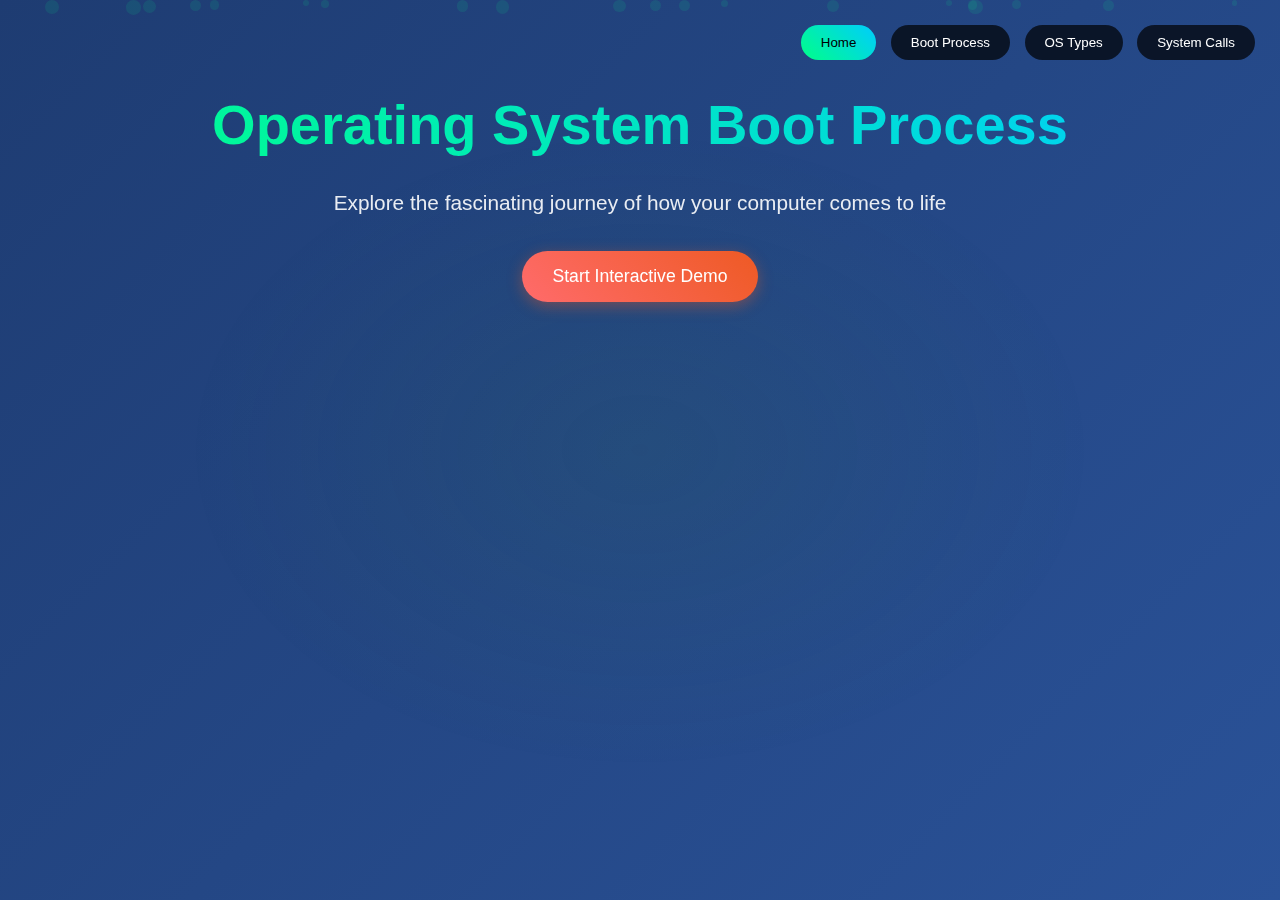
<file: Q1.html>
<!DOCTYPE html>
<html lang="en">
<head>
    <meta charset="UTF-8">
    <meta name="viewport" content="width=device-width, initial-scale=1.0">
    <title>Operating System Boot Process - Interactive Guide</title>
    <style>
        * {
            margin: 0;
            padding: 0;
            box-sizing: border-box;
        }

        body {
            font-family: 'Segoe UI', Tahoma, Geneva, Verdana, sans-serif;
            background: linear-gradient(135deg, #1e3c72 0%, #2a5298 100%);
            color: #ffffff;
            overflow-x: hidden;
            line-height: 1.6;
        }

        .container {
            max-width: 1200px;
            margin: 0 auto;
            padding: 0 20px;
        }

        .hero {
            height: 100vh;
            display: flex;
            align-items: center;
            justify-content: center;
            text-align: center;
            background: radial-gradient(ellipse at center, rgba(46, 125, 50, 0.1) 0%, transparent 50%);
        }

        .hero h1 {
            font-size: 3.5rem;
            margin-bottom: 1rem;
            background: linear-gradient(45deg, #00ff88, #00ccff);
            -webkit-background-clip: text;
            -webkit-text-fill-color: transparent;
            background-clip: text;
            animation: glow 2s ease-in-out infinite alternate;
        }

        @keyframes glow {
            from { text-shadow: 0 0 20px rgba(0, 255, 136, 0.3); }
            to { text-shadow: 0 0 30px rgba(0, 204, 255, 0.5), 0 0 40px rgba(0, 204, 255, 0.3); }
        }

        .hero p {
            font-size: 1.3rem;
            margin-bottom: 2rem;
            opacity: 0.9;
        }

        .start-btn {
            background: linear-gradient(45deg, #ff6b6b, #ee5a24);
            color: white;
            border: none;
            padding: 15px 30px;
            font-size: 1.1rem;
            border-radius: 50px;
            cursor: pointer;
            transition: all 0.3s ease;
            box-shadow: 0 4px 15px rgba(238, 90, 36, 0.4);
        }

        .start-btn:hover {
            transform: translateY(-3px);
            box-shadow: 0 6px 20px rgba(238, 90, 36, 0.6);
        }

        .section {
            min-height: 100vh;
            padding: 80px 0;
            display: none;
            opacity: 0;
            transition: all 0.8s ease;
        }

        .section.active {
            display: block;
            opacity: 1;
        }

        .section h2 {
            font-size: 2.5rem;
            text-align: center;
            margin-bottom: 3rem;
            color: #00ff88;
        }

        .boot-sequence {
            background: rgba(0, 0, 0, 0.7);
            border-radius: 20px;
            padding: 40px;
            margin: 40px 0;
            box-shadow: 0 10px 30px rgba(0, 0, 0, 0.3);
        }

        .boot-step {
            display: flex;
            align-items: center;
            margin: 20px 0;
            padding: 20px;
            background: rgba(255, 255, 255, 0.1);
            border-radius: 15px;
            opacity: 0.3;
            transform: translateX(-50px);
            transition: all 0.8s ease;
            border-left: 4px solid transparent;
        }

        .boot-step.active {
            opacity: 1;
            transform: translateX(0);
            border-left: 4px solid #00ff88;
            background: rgba(0, 255, 136, 0.1);
        }

        .step-number {
            background: linear-gradient(45deg, #00ff88, #00ccff);
            color: #000;
            width: 50px;
            height: 50px;
            border-radius: 50%;
            display: flex;
            align-items: center;
            justify-content: center;
            font-weight: bold;
            margin-right: 20px;
            font-size: 1.2rem;
        }

        .step-content h3 {
            color: #00ccff;
            margin-bottom: 10px;
        }

        .os-grid {
            display: grid;
            grid-template-columns: repeat(auto-fit, minmax(300px, 1fr));
            gap: 30px;
            margin: 40px 0;
        }

        .os-card {
            background: rgba(255, 255, 255, 0.1);
            border-radius: 20px;
            padding: 30px;
            text-align: center;
            cursor: pointer;
            transition: all 0.3s ease;
            backdrop-filter: blur(10px);
            border: 1px solid rgba(255, 255, 255, 0.2);
        }

        .os-card:hover {
            transform: translateY(-10px);
            box-shadow: 0 20px 40px rgba(0, 0, 0, 0.3);
            background: rgba(255, 255, 255, 0.2);
        }

        .os-icon {
            width: 80px;
            height: 80px;
            margin: 0 auto 20px;
            background: linear-gradient(45deg, #ff6b6b, #feca57);
            border-radius: 50%;
            display: flex;
            align-items: center;
            justify-content: center;
            font-size: 2rem;
        }

        .system-call-demo {
            background: rgba(0, 0, 0, 0.7);
            border-radius: 20px;
            padding: 40px;
            margin: 40px 0;
        }

        .demo-tabs {
            display: flex;
            margin-bottom: 30px;
            background: rgba(255, 255, 255, 0.1);
            border-radius: 15px;
            padding: 10px;
        }

        .tab-btn {
            flex: 1;
            padding: 15px;
            background: transparent;
            color: #fff;
            border: none;
            border-radius: 10px;
            cursor: pointer;
            transition: all 0.3s ease;
        }

        .tab-btn.active {
            background: linear-gradient(45deg, #00ff88, #00ccff);
            color: #000;
        }

        .demo-content {
            background: rgba(0, 20, 40, 0.8);
            border-radius: 15px;
            padding: 30px;
            font-family: 'Courier New', monospace;
            border: 1px solid #00ff88;
        }

        .terminal {
            background: #000;
            color: #00ff00;
            padding: 20px;
            border-radius: 10px;
            font-family: 'Courier New', monospace;
            margin: 20px 0;
            position: relative;
            overflow: hidden;
        }

        .terminal::before {
            content: "$ ";
            color: #00ccff;
        }

        .typing-animation {
            animation: typing 3s steps(40, end), blink 1s infinite;
            white-space: nowrap;
            overflow: hidden;
            border-right: 2px solid #00ff00;
        }

        @keyframes typing {
            from { width: 0; }
            to { width: 100%; }
        }

        @keyframes blink {
            50% { border-color: transparent; }
        }

        .progress-bar {
            background: rgba(255, 255, 255, 0.2);
            height: 10px;
            border-radius: 5px;
            margin: 20px 0;
            overflow: hidden;
        }

        .progress-fill {
            height: 100%;
            background: linear-gradient(90deg, #00ff88, #00ccff);
            width: 0%;
            transition: width 0.5s ease;
            border-radius: 5px;
        }

        .navigation {
            position: fixed;
            top: 20px;
            right: 20px;
            z-index: 1000;
        }

        .nav-btn {
            background: rgba(0, 0, 0, 0.7);
            color: #fff;
            border: none;
            padding: 10px 20px;
            margin: 5px;
            border-radius: 25px;
            cursor: pointer;
            transition: all 0.3s ease;
            backdrop-filter: blur(10px);
        }

        .nav-btn:hover, .nav-btn.active {
            background: linear-gradient(45deg, #00ff88, #00ccff);
            color: #000;
        }

        .interactive-diagram {
            display: grid;
            grid-template-columns: repeat(3, 1fr);
            gap: 20px;
            margin: 40px 0;
        }

        .diagram-node {
            background: rgba(255, 255, 255, 0.1);
            padding: 20px;
            border-radius: 15px;
            text-align: center;
            cursor: pointer;
            transition: all 0.3s ease;
            border: 2px solid transparent;
        }

        .diagram-node:hover {
            border-color: #00ff88;
            background: rgba(0, 255, 136, 0.2);
            transform: scale(1.05);
        }

        .code-block {
            background: rgba(0, 0, 0, 0.8);
            border-radius: 10px;
            padding: 20px;
            margin: 20px 0;
            border-left: 4px solid #00ff88;
            font-family: 'Courier New', monospace;
        }

        @media (max-width: 768px) {
            .hero h1 {
                font-size: 2.5rem;
            }
            .os-grid {
                grid-template-columns: 1fr;
            }
            .interactive-diagram {
                grid-template-columns: 1fr;
            }
        }

        .floating-particles {
            position: fixed;
            top: 0;
            left: 0;
            width: 100%;
            height: 100%;
            pointer-events: none;
            z-index: -1;
        }

        .particle {
            position: absolute;
            background: rgba(0, 255, 136, 0.1);
            border-radius: 50%;
            animation: float 10s infinite linear;
        }

        @keyframes float {
            0% {
                transform: translateY(100vh) rotate(0deg);
                opacity: 1;
            }
            100% {
                transform: translateY(-100px) rotate(360deg);
                opacity: 0;
            }
        }

        .boot-visualization {
            position: relative;
            height: 200px;
            background: #000;
            border-radius: 15px;
            margin: 30px 0;
            overflow: hidden;
            border: 2px solid #00ff88;
        }

        .boot-line {
            color: #00ff00;
            font-family: 'Courier New', monospace;
            padding: 5px 15px;
            opacity: 0;
            animation: bootLine 0.5s ease forwards;
        }

        @keyframes bootLine {
            to {
                opacity: 1;
            }
        }
    </style>
</head>
<body>
    <div class="floating-particles" id="particles"></div>
    
    <nav class="navigation">
        <button class="nav-btn active" onclick="showSection('hero')">Home</button>
        <button class="nav-btn" onclick="showSection('boot-process')">Boot Process</button>
        <button class="nav-btn" onclick="showSection('os-types')">OS Types</button>
        <button class="nav-btn" onclick="showSection('system-calls')">System Calls</button>
    </nav>

    <main>
        <section id="hero" class="hero section active">
            <div class="container">
                <h1>Operating System Boot Process</h1>
                <p>Explore the fascinating journey of how your computer comes to life</p>
                <button class="start-btn" onclick="startBootDemo()">Start Interactive Demo</button>
            </div>
        </section>

        <section id="boot-process" class="section">
            <div class="container">
                <h2>The Boot Sequence</h2>
                <div class="boot-sequence">
                    <div class="boot-visualization" id="bootViz"></div>
                    <div class="progress-bar">
                        <div class="progress-fill" id="bootProgress"></div>
                    </div>
                    
                    <div class="boot-step" id="step1">
                        <div class="step-number">1</div>
                        <div class="step-content">
                            <h3>Power-On Self-Test (POST)</h3>
                            <p>The computer performs hardware diagnostics to ensure all components are working properly. This includes checking RAM, CPU, and other essential hardware.</p>
                        </div>
                    </div>

                    <div class="boot-step" id="step2">
                        <div class="step-number">2</div>
                        <div class="step-content">
                            <h3>BIOS/UEFI Initialization</h3>
                            <p>The Basic Input/Output System (BIOS) or Unified Extensible Firmware Interface (UEFI) initializes and tests system hardware components.</p>
                        </div>
                    </div>

                    <div class="boot-step" id="step3">
                        <div class="step-number">3</div>
                        <div class="step-content">
                            <h3>Boot Device Selection</h3>
                            <p>The system identifies and selects the boot device (hard drive, SSD, USB, etc.) based on the boot priority configuration.</p>
                        </div>
                    </div>

                    <div class="boot-step" id="step4">
                        <div class="step-number">4</div>
                        <div class="step-content">
                            <h3>Boot Loader Execution</h3>
                            <p>The boot loader (GRUB, Windows Boot Manager, etc.) is loaded and executed to prepare for operating system loading.</p>
                        </div>
                    </div>

                    <div class="boot-step" id="step5">
                        <div class="step-number">5</div>
                        <div class="step-content">
                            <h3>Kernel Loading</h3>
                            <p>The operating system kernel is loaded into memory and begins initialization of core system components.</p>
                        </div>
                    </div>

                    <div class="boot-step" id="step6">
                        <div class="step-number">6</div>
                        <div class="step-content">
                            <h3>System Services & User Interface</h3>
                            <p>Essential system services are started, drivers are loaded, and the user interface becomes available for interaction.</p>
                        </div>
                    </div>
                </div>

                <button class="start-btn" onclick="animateBootSequence()">Simulate Boot Process</button>
            </div>
        </section>

        <section id="os-types" class="section">
            <div class="container">
                <h2>Types of Operating Systems</h2>
                <div class="os-grid">
                    <div class="os-card" onclick="showOSDetails('desktop')">
                        <div class="os-icon">💻</div>
                        <h3>Desktop OS</h3>
                        <p>Windows, macOS, Linux - Designed for personal computers with graphical user interfaces.</p>
                    </div>

                    <div class="os-card" onclick="showOSDetails('mobile')">
                        <div class="os-icon">📱</div>
                        <h3>Mobile OS</h3>
                        <p>Android, iOS - Optimized for smartphones and tablets with touch interfaces.</p>
                    </div>

                    <div class="os-card" onclick="showOSDetails('server')">
                        <div class="os-icon">🖥️</div>
                        <h3>Server OS</h3>
                        <p>Windows Server, Linux Server - Built for managing network resources and services.</p>
                    </div>

                    <div class="os-card" onclick="showOSDetails('embedded')">
                        <div class="os-icon">🔧</div>
                        <h3>Embedded OS</h3>
                        <p>Real-time OS for IoT devices, automotive systems, and industrial equipment.</p>
                    </div>

                    <div class="os-card" onclick="showOSDetails('realtime')">
                        <div class="os-icon">⚡</div>
                        <h3>Real-Time OS</h3>
                        <p>Systems requiring immediate response to inputs - medical devices, aircraft controls.</p>
                    </div>

                    <div class="os-card" onclick="showOSDetails('distributed')">
                        <div class="os-icon">🌐</div>
                        <h3>Distributed OS</h3>
                        <p>Multiple interconnected computers working as a single system - cloud computing.</p>
                    </div>
                </div>

                <div class="system-call-demo" id="osDetails">
                    <h3>Select an OS type above to learn more!</h3>
                    <p>Each operating system type is designed for specific use cases and environments.</p>
                </div>
            </div>
        </section>

        <section id="system-calls" class="section">
            <div class="container">
                <h2>System Call Demonstrations</h2>
                <div class="system-call-demo">
                    <div class="demo-tabs">
                        <button class="tab-btn active" onclick="showDemo('process')">Process Management</button>
                        <button class="tab-btn" onclick="showDemo('file')">File Management</button>
                        <button class="tab-btn" onclick="showDemo('device')">Device Management</button>
                    </div>

                    <div class="demo-content" id="demoContent">
                        <h3>Process Management System Calls</h3>
                        <p>System calls for creating, managing, and terminating processes:</p>
                        
                        <div class="code-block">
                            <strong>fork() - Create a new process</strong><br>
                            pid_t pid = fork();<br>
                            if (pid == 0) {<br>
                            &nbsp;&nbsp;&nbsp;&nbsp;// Child process code<br>
                            } else {<br>
                            &nbsp;&nbsp;&nbsp;&nbsp;// Parent process code<br>
                            }
                        </div>

                        <div class="terminal">
                            <div class="typing-animation">Creating new process... PID: 1234</div>
                        </div>

                        <button class="start-btn" onclick="runSystemCall('process')">Execute Process Call</button>
                    </div>
                </div>

                <div class="interactive-diagram">
                    <div class="diagram-node" onclick="explainSystemCall('kernel')">
                        <h4>🔧 Kernel Space</h4>
                        <p>System calls bridge user and kernel space</p>
                    </div>
                    <div class="diagram-node" onclick="explainSystemCall('api')">
                        <h4>📚 System API</h4>
                        <p>Interface for application programs</p>
                    </div>
                    <div class="diagram-node" onclick="explainSystemCall('hardware')">
                        <h4>⚙️ Hardware</h4>
                        <p>Direct hardware access control</p>
                    </div>
                </div>
            </div>
        </section>
    </main>

    <script>
        // Initialize particles
        function createParticles() {
            const particles = document.getElementById('particles');
            for (let i = 0; i < 20; i++) {
                const particle = document.createElement('div');
                particle.className = 'particle';
                particle.style.left = Math.random() * 100 + '%';
                particle.style.width = Math.random() * 10 + 5 + 'px';
                particle.style.height = particle.style.width;
                particle.style.animationDelay = Math.random() * 10 + 's';
                particle.style.animationDuration = (Math.random() * 10 + 10) + 's';
                particles.appendChild(particle);
            }
        }

        // Navigation system
        function showSection(sectionId) {
            // Hide all sections
            const sections = document.querySelectorAll('.section');
            sections.forEach(section => {
                section.classList.remove('active');
            });

            // Show target section
            document.getElementById(sectionId).classList.add('active');

            // Update navigation
            const navBtns = document.querySelectorAll('.nav-btn');
            navBtns.forEach(btn => btn.classList.remove('active'));
            event.target.classList.add('active');
        }

        // Start boot demonstration
        function startBootDemo() {
            showSection('boot-process');
            setTimeout(() => animateBootSequence(), 500);
        }

        // Animate boot sequence
        function animateBootSequence() {
            const steps = document.querySelectorAll('.boot-step');
            const progress = document.getElementById('bootProgress');
            const bootViz = document.getElementById('bootViz');
            
            // Clear previous visualization
            bootViz.innerHTML = '';
            
            // Reset steps
            steps.forEach(step => step.classList.remove('active'));
            progress.style.width = '0%';

            const bootMessages = [
                'Power-On Self-Test... OK',
                'Initializing BIOS/UEFI...',
                'Detecting boot devices...',
                'Loading boot loader...',
                'Loading kernel into memory...',
                'Starting system services...',
                'Boot complete! Welcome!'
            ];

            let currentStep = 0;
            const stepDuration = 1500;

            function nextStep() {
                if (currentStep < steps.length) {
                    steps[currentStep].classList.add('active');
                    progress.style.width = ((currentStep + 1) / steps.length * 100) + '%';
                    
                    // Add boot message
                    const bootLine = document.createElement('div');
                    bootLine.className = 'boot-line';
                    bootLine.textContent = bootMessages[currentStep];
                    bootViz.appendChild(bootLine);
                    
                    currentStep++;
                    setTimeout(nextStep, stepDuration);
                }
            }

            nextStep();
        }

        // Show OS details
        function showOSDetails(osType) {
            const osDetails = document.getElementById('osDetails');
            const osInfo = {
                desktop: {
                    title: 'Desktop Operating Systems',
                    content: 'Desktop OS like Windows 10/11, macOS, and Linux distributions provide rich graphical interfaces for personal computing. Features include: window management, file systems, device drivers, and application frameworks.',
                    examples: 'Examples: Windows 11, macOS Monterey, Ubuntu, Fedora'
                },
                mobile: {
                    title: 'Mobile Operating Systems',
                    content: 'Mobile OS are optimized for battery life, touch interfaces, and mobile hardware. Key features: touch gesture recognition, app sandboxing, power management, and cellular connectivity.',
                    examples: 'Examples: Android 12+, iOS 15+, HarmonyOS'
                },
                server: {
                    title: 'Server Operating Systems',
                    content: 'Server OS focus on stability, security, and network services. Features: multi-user support, network protocols, service management, and high availability clustering.',
                    examples: 'Examples: Windows Server 2022, RHEL, CentOS, Ubuntu Server'
                },
                embedded: {
                    title: 'Embedded Operating Systems',
                    content: 'Embedded OS run on specialized hardware with limited resources. Characteristics: real-time constraints, minimal footprint, and hardware-specific optimizations.',
                    examples: 'Examples: FreeRTOS, VxWorks, QNX, Embedded Linux'
                },
                realtime: {
                    title: 'Real-Time Operating Systems',
                    content: 'RTOS guarantee response times for critical applications. Features: deterministic scheduling, interrupt handling, and timing predictability for safety-critical systems.',
                    examples: 'Examples: RTLinux, QNX, VxWorks, RTOS-32'
                },
                distributed: {
                    title: 'Distributed Operating Systems',
                    content: 'Distributed OS manage multiple interconnected computers as one system. Features: transparent resource sharing, fault tolerance, and distributed file systems.',
                    examples: 'Examples: Google\'s distributed systems, Hadoop ecosystem, Kubernetes'
                }
            };

            const info = osInfo[osType];
            osDetails.innerHTML = `
                <h3>${info.title}</h3>
                <p>${info.content}</p>
                <div class="code-block">
                    <strong>${info.examples}</strong>
                </div>
            `;
        }

        // System call demonstrations
        function showDemo(demoType) {
            const tabs = document.querySelectorAll('.tab-btn');
            tabs.forEach(tab => tab.classList.remove('active'));
            event.target.classList.add('active');

            const content = document.getElementById('demoContent');
            const demos = {
                process: {
                    title: 'Process Management System Calls',
                    description: 'System calls for creating, managing, and terminating processes:',
                    code: `pid_t pid = fork();\nif (pid == 0) {\n    // Child process code\n    execl("/bin/ls", "ls", "-l", NULL);\n} else {\n    // Parent process code\n    wait(&status);\n}`,
                    terminal: 'Creating new process... PID: 1234'
                },
                file: {
                    title: 'File Management System Calls',
                    description: 'System calls for file operations and I/O:',
                    code: `int fd = open("myfile.txt", O_RDWR | O_CREAT, 0644);\nif (fd != -1) {\n    write(fd, "Hello World", 11);\n    close(fd);\n}`,
                    terminal: 'Opening file... Writing data... File saved successfully'
                },
                device: {
                    title: 'Device Management System Calls',
                    description: 'System calls for hardware device control:',
                    code: `int device_fd = open("/dev/ttyS0", O_RDWR);\nstruct termios options;\ntcgetattr(device_fd, &options);\nioctl(device_fd, TCSETS, &options);`,
                    terminal: 'Accessing device... Configuring parameters... Device ready'
                }
            };

            const demo = demos[demoType];
            content.innerHTML = `
                <h3>${demo.title}</h3>
                <p>${demo.description}</p>
                <div class="code-block">${demo.code.replace(/\n/g, '<br>')}</div>
                <div class="terminal">
                    <div class="typing-animation">${demo.terminal}</div>
                </div>
                <button class="start-btn" onclick="runSystemCall('${demoType}')">Execute ${demo.title.split(' ')[0]} Call</button>
            `;
        }

        // Run system call demonstration
        function runSystemCall(type) {
            const terminal = document.querySelector('.terminal .typing-animation');
            const messages = {
                process: ['Creating process...', 'PID assigned: 5678', 'Process running successfully!'],
                file: ['Opening file descriptor...', 'Writing to buffer...', 'File operation completed!'],
                device: ['Accessing hardware device...', 'Setting device parameters...', 'Device configured successfully!']
            };

            let messageIndex = 0;
            const typeMessages = messages[type];

            function typeMessage() {
                if (messageIndex < typeMessages.length) {
                    terminal.textContent = typeMessages[messageIndex];
                    messageIndex++;
                    setTimeout(typeMessage, 1500);
                }
            }

            typeMessage();
        }

        // Explain system call concepts
        function explainSystemCall(concept) {
            const explanations = {
                kernel: 'The kernel space is where the OS core runs with full hardware access. System calls provide a controlled interface between user applications and kernel functions.',
                api: 'System API provides a standardized interface for applications to request OS services. It includes functions for process management, file I/O, and hardware control.',
                hardware: 'Hardware access is restricted to kernel mode. System calls enable safe, controlled access to hardware resources through the operating system.'
            };

            alert(explanations[concept]);
        }

        // Initialize the page
        document.addEventListener('DOMContentLoaded', function() {
            createParticles();
            
            // Auto-refresh particles
            setInterval(createParticles, 30000);
        });

        // Smooth scrolling for better UX
        document.querySelectorAll('.nav-btn').forEach(btn => {
            btn.addEventListener('click', function() {
                const targetSection = this.textContent.toLowerCase().replace(' ', '-');
                if (targetSection === 'home') {
                    showSection('hero');
                } else {
                    showSection(targetSection);
                }
            });
        });
    </script>
</body>
</html>
</file>
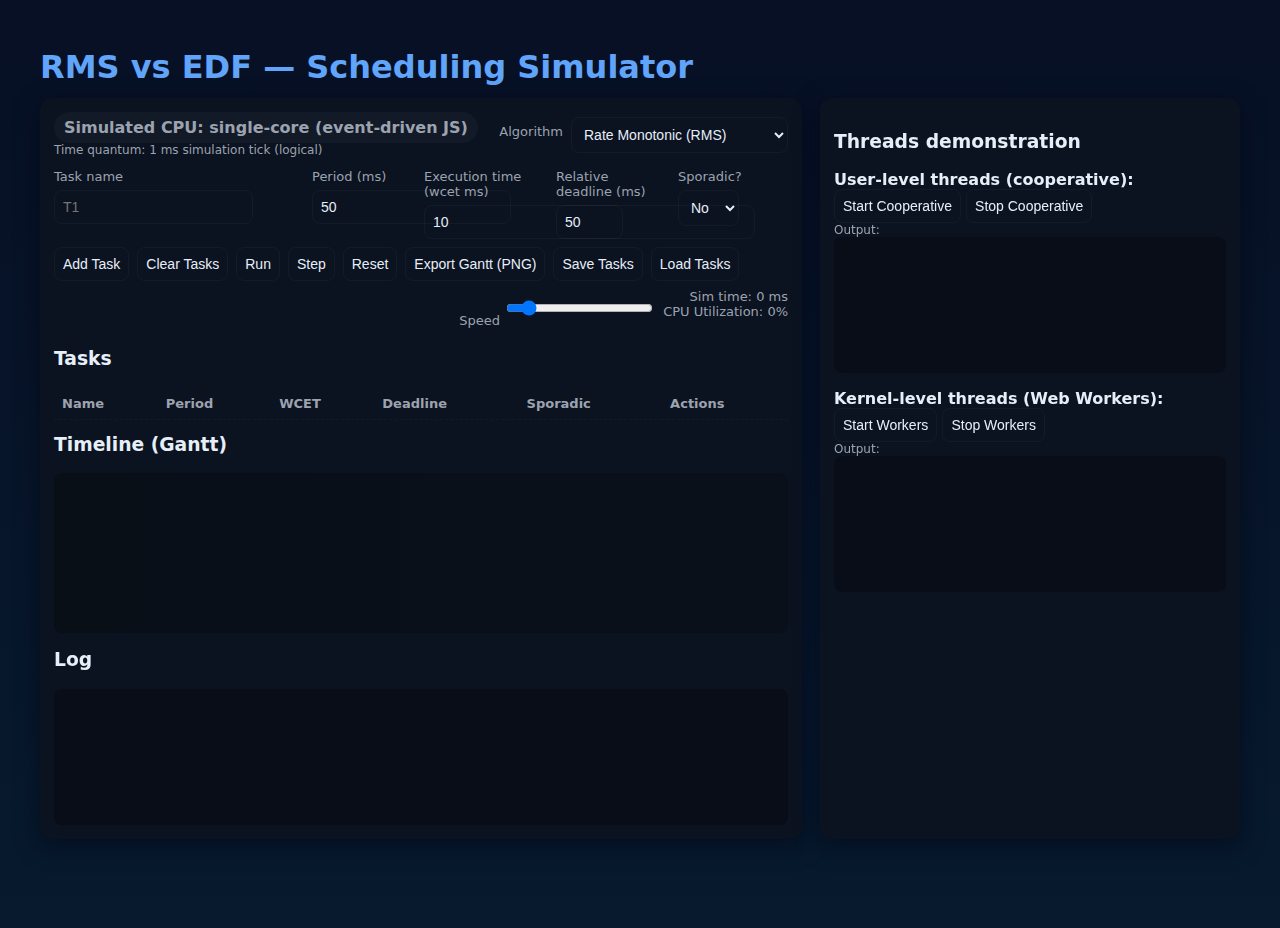
<file: Q5.html>
<!doctype html>
<html lang="en">
<head>
  <meta charset="utf-8" />
  <meta name="viewport" content="width=device-width,initial-scale=1" />
  <title>RMS vs EDF Scheduling Simulator + Threads Demo</title>
  <style>
    :root{--bg:#0f1724;--card:#0b1220;--accent:#60a5fa;--muted:#9ca3af;--glass:rgba(255,255,255,0.03)}
    html,body{height:100%;margin:0;font-family:Inter, ui-sans-serif, system-ui, -apple-system, 'Segoe UI', Roboto, 'Helvetica Neue', Arial;color:#e6eef8;background:linear-gradient(180deg,#071025 0%, #071a2e 100%);}
    .wrap{max-width:1200px;margin:28px auto;padding:20px;}
    h1{margin:0 0 12px;font-weight:700;color:var(--accent)}
    .grid{display:grid;grid-template-columns:1fr 420px;gap:18px}
    .card{background:var(--card);border-radius:12px;padding:14px;box-shadow:0 6px 24px rgba(2,6,23,0.6);}
    label{display:block;font-size:13px;color:var(--muted);margin-bottom:6px}
    input,select,button{font-size:14px;padding:8px;border-radius:8px;border:1px solid rgba(255,255,255,0.04);background:transparent;color:inherit}
    .row{display:flex;gap:8px;margin-bottom:8px}
    table{width:100%;border-collapse:collapse;color:#dbeafe}
    th,td{padding:8px;border-bottom:1px dashed rgba(255,255,255,0.03);text-align:left;font-size:13px}
    th{color:var(--muted)}
    .controls{display:flex;gap:8px;flex-wrap:wrap;margin-top:8px}
    canvas{width:100%;height:160px;background:linear-gradient(90deg, rgba(6,9,15,0.6), rgba(10,16,25,0.6));border-radius:8px}
    .muted{color:var(--muted);font-size:13px}
    .small{font-size:12px}
    .pill{display:inline-block;padding:6px 10px;border-radius:999px;background:var(--glass);color:var(--muted);font-weight:600}
    .algo{display:flex;gap:8px;align-items:center}
    .threads{display:flex;gap:8px;flex-direction:column}
    .log{height:120px;overflow:auto;padding:8px;border-radius:8px;background:rgba(0,0,0,0.25);font-family:monospace;font-size:13px}
  </style>
</head>
<body>
  <div class="wrap">
    <h1>RMS vs EDF — Scheduling Simulator</h1>
    <div class="grid">
      <div class="card">
        <div style="display:flex;justify-content:space-between;align-items:center;margin-bottom:12px">
          <div>
            <div class="pill">Simulated CPU: single-core (event-driven JS)</div>
            <div class="muted small">Time quantum: 1 ms simulation tick (logical)</div>
          </div>
          <div class="algo">
            <label for="algo">Algorithm</label>
            <select id="algo">
              <option value="rms">Rate Monotonic (RMS)</option>
              <option value="edf">Earliest Deadline First (EDF)</option>
            </select>
          </div>
        </div>

        <div style="display:flex;gap:12px;flex-wrap:wrap">
          <div style="flex:1;min-width:100px">
            <label>Task name</label>
            <input id="name" placeholder="T1" />
          </div>
          <div style="width:100px">
            <label>Period (ms)</label>
            <input id="period" type="number" value="50" />
          </div>
          <div style="width:120px">
            <label>Execution time (wcet ms)</label>
            <input id="wcet" type="number" value="10" />
          </div>
          <div style="width:110px">
            <label>Relative deadline (ms)</label>
            <input id="deadline" type="number" value="50" />
          </div>
          <div style="width:110px">
            <label>Sporadic?</label>
            <select id="sporadic"><option value="no">No</option><option value="yes">Yes</option></select>
          </div>
        </div>
        <div class="controls">
          <button id="add">Add Task</button>
          <button id="clear">Clear Tasks</button>
          <button id="run">Run</button>
          <button id="step">Step</button>
          <button id="reset">Reset</button>
          <button id="export">Export Gantt (PNG)</button>
          <button id="save">Save Tasks</button>
          <button id="load">Load Tasks</button>
          <label style="margin-left:auto">Speed <input id="speed" type="range" min="1" max="200" value="12"/></label>
          <div style="text-align:right">
            <div class="muted">Sim time: <span id="simtime">0</span> ms</div>
            <div class="muted">CPU Utilization: <span id="util">0%</span></div>
          </div>
        </div>

        <h3 style="margin-top:14px">Tasks</h3>
        <table id="taskTable">
          <thead><tr><th>Name</th><th>Period</th><th>WCET</th><th>Deadline</th><th>Sporadic</th><th>Actions</th></tr></thead>
          <tbody></tbody>
        </table>

        <h3 style="margin-top:14px">Timeline (Gantt)</h3>
        <canvas id="timeline" width="800" height="160"></canvas>

        <h3 style="margin-top:12px">Log</h3>
        <div class="log" id="log"></div>
      </div>

      <div class="card">
        <h3>Threads demonstration</h3>
        <div class="threads">
          <div>
            <strong>User-level threads (cooperative):</strong>
            <button id="startCoop">Start Cooperative</button>
            <button id="stopCoop">Stop Cooperative</button>
            <div class="muted small">Output:</div>
            <div class="log" id="coopLog"></div>
          </div>

          <div style="margin-top:8px">
            <strong>Kernel-level threads (Web Workers):</strong>
            <button id="startWorkers">Start Workers</button>
            <button id="stopWorkers">Stop Workers</button>
            <div class="muted small">Output:</div>
            <div class="log" id="workerLog"></div>
          </div>
        </div>
      </div>
    </div>
  </div>

<script>
const taskList = [];
let simTime = 0;
let timelineCtx;
let timelineScale = 6;
let running = false;
let timerId = null;
let speed = 12;
let selectedAlgo = document.getElementById('algo');
const logEl = document.getElementById('log');
const simtimeEl = document.getElementById('simtime');
const utilEl = document.getElementById('util');

function log(msg){ logEl.textContent = `[t=${simTime}ms] ${msg}\n` + logEl.textContent; }
function updateTaskTable(){
  const tbody = document.querySelector('#taskTable tbody');
  tbody.innerHTML='';
  taskList.forEach((t, idx)=>{
    const tr = document.createElement('tr');
    tr.innerHTML = `<td>${t.name}</td><td>${t.period}</td><td>${t.wcet}</td><td>${t.deadline}</td><td>${t.sporadic?'Yes':'No'}</td><td><button data-idx='${idx}' class='del'>Delete</button></td>`;
    tbody.appendChild(tr);
  });
  tbody.querySelectorAll('.del').forEach(b=>b.addEventListener('click',e=>{ const i=+e.target.dataset.idx; taskList.splice(i,1); updateTaskTable(); updateUtil(); drawTimeline(); }))
}

function addTask(obj){
  const t = Object.assign({id:Math.random().toString(36).slice(2,7),nextRelease:0,remaining:0,absDeadline:null,generator:null},obj);
  taskList.push(t);
  updateTaskTable(); updateUtil(); drawTimeline();
}

function updateUtil(){ const U = taskList.reduce((s,t)=>s+(t.wcet/t.period),0); utilEl.textContent = (U*100).toFixed(2)+'%'; }
function makeJobGenerator(task,jobExecTime){ return (function*(){ for(let i=0;i<jobExecTime;i++){ yield i+1; } })(); }

function releaseJobs(){ taskList.forEach(t=>{ if(simTime>=t.nextRelease){ if(t.sporadic==='yes'){ if(Math.random()<0.3){ t.remaining=t.wcet; t.absDeadline=simTime+t.deadline; t.generator=makeJobGenerator(t,t.wcet); t.nextRelease+=t.period; log(`Sporadic job released for ${t.name}`); } } else { t.remaining=t.wcet; t.absDeadline=simTime+t.deadline; t.generator=makeJobGenerator(t,t.wcet); t.nextRelease+=t.period; log(`Job released for ${t.name}`); } } }); }

function pickNextJob(){ const ready=taskList.filter(t=>t.remaining>0); if(ready.length===0)return null; return selectedAlgo.value==='rms'?ready.sort((a,b)=>a.period-b.period)[0]:ready.sort((a,b)=>a.absDeadline-b.absDeadline)[0]; }

function tick(){ releaseJobs(); const job=pickNextJob(); if(job){ const res=job.generator.next(); job.remaining--; drawExecution(job.id); if(job.remaining<=0){ log(`${job.name} finished`); job.generator=null; job.absDeadline=null; } if(job.absDeadline!==null&&simTime+1>job.absDeadline&&job.remaining>0){ log(`Deadline missed by ${job.name}`); } } else { drawIdle(); } }

const canvas=document.getElementById('timeline'); timelineCtx=canvas.getContext('2d');
function clearTimeline(){ timelineCtx.clearRect(0,0,canvas.width,canvas.height); timelineCtx.fillStyle='rgba(10,16,25,0.6)'; timelineCtx.fillRect(0,0,canvas.width,canvas.height); }
let drawPos=0; function drawExecution(taskId){ const w=Math.max(1,timelineScale); timelineCtx.fillStyle=colorFor(taskId); timelineCtx.fillRect(drawPos,30,w,100); drawPos+=w; }
function drawIdle(){ const w=Math.max(1,timelineScale); timelineCtx.fillStyle='rgba(180,180,180,0.06)'; timelineCtx.fillRect(drawPos,30,w,100); drawPos+=w; }
function colorFor(id){ let h=0; for(let i=0;i<id.length;i++)h=(h*31+id.charCodeAt(i))%360; return `hsl(${h} 70% 55%)`; }
function drawTimeline(){ clearTimeline(); drawPos=0; }

function startSim(){ if(running)return; running=true; timerId=setInterval(()=>{tick();simTime++;simtimeEl.textContent=simTime;if(drawPos>canvas.width-20){const img=timelineCtx.getImageData(timelineScale*10,0,canvas.width-timelineScale*10,canvas.height);timelineCtx.clearRect(0,0,canvas.width,canvas.height);timelineCtx.putImageData(img,0,0);drawPos-=timelineScale*10;}},speed); }
function stepSim(){ tick();simTime++;simtimeEl.textContent=simTime; }
function stopSim(){ running=false;if(timerId)clearInterval(timerId);timerId=null; }
function resetSim(){ stopSim();simTime=0;simtimeEl.textContent='0';logEl.textContent='';taskList.forEach(t=>{t.nextRelease=0;t.remaining=0;t.generator=null;t.absDeadline=null;});drawTimeline();updateUtil(); }

// Export PNG
function exportPNG(){ const link=document.createElement('a'); link.download='gantt.png'; link.href=canvas.toDataURL('image/png'); link.click(); }
// Save/Load tasks
function saveTasks(){ localStorage.setItem('rts_tasks',JSON.stringify(taskList)); alert('Tasks saved'); }
function loadTasks(){ const d=localStorage.getItem('rts_tasks'); if(d){ const arr=JSON.parse(d); taskList.length=0; arr.forEach(o=>taskList.push(o)); updateTaskTable(); updateUtil(); drawTimeline(); } }

document.getElementById('add').onclick=()=>{const name=document.getElementById('name').value||`T${taskList.length+1}`;const period=document.getElementById('period').value;const wcet=document.getElementById('wcet').value;const deadline=document.getElementById('deadline').value;const sporadic=document.getElementById('sporadic').value; if(!period||!wcet||!deadline)return alert('fill all fields'); addTask({name,period:+period,wcet:+wcet,deadline:+deadline,sporadic});};
document.getElementById('clear').onclick=()=>{taskList.length=0;updateTaskTable();updateUtil();drawTimeline();};
document.getElementById('run').onclick=()=>{startSim();};
document.getElementById('step').onclick=()=>{stepSim();};
document.getElementById('reset').onclick=()=>{resetSim();};
document.getElementById('export').onclick=()=>{exportPNG();};
document.getElementById('save').onclick=()=>{saveTasks();};
document.getElementById('load').onclick=()=>{loadTasks();};
document.getElementById('speed').oninput=(e)=>{speed=+e.target.value;if(running){stopSim();startSim();}};

// Cooperative threads demo
let coopRunning=false;let coopId=null;const coopLog=document.getElementById('coopLog');function coopLogMsg(msg){coopLog.textContent=msg+'\n'+coopLog.textContent;}
function* niceWorker(label){let i=0;while(true){for(let j=0;j<20;j++){i++;yield `${label} step ${i}`;}}}
let coopG1=niceWorker('UThread-1');let coopG2=niceWorker('UThread-2');function coopSchedulerTick(){if(!coopRunning)return;coopLogMsg(coopG1.next().value);coopLogMsg(coopG2.next().value);} 
document.getElementById('startCoop').onclick=()=>{if(coopRunning)return;coopRunning=true;coopLog.textContent='';coopId=setInterval(coopSchedulerTick,200);};
document.getElementById('stopCoop').onclick=()=>{if(coopId)clearInterval(coopId);coopRunning=false;};

// Workers demo
let workerA=null,workerB=null;const workerLog=document.getElementById('workerLog');function workerLogMsg(msg){workerLog.textContent=msg+'\n'+workerLog.textContent;}
function makeWorkerBlob(){const code=`let counter=0;function busy(ms){const start=Date.now();while(Date.now()-start<ms){} }onmessage=function(e){if(e.data==='start'){self.interval=setInterval(()=>{busy(40);counter++;postMessage('progress:'+counter);},100);}else if(e.data==='stop'){clearInterval(self.interval);close();}}`;return new Blob([code],{type:'application/javascript'});} 
document.getElementById('startWorkers').onclick=()=>{workerLog.textContent='';const blob=makeWorkerBlob();const url=URL.createObjectURL(blob);workerA=new Worker(url);workerB=new Worker(url);workerA.onmessage=(e)=>workerLogMsg('WorkerA '+e.data);workerB.onmessage=(e)=>workerLogMsg('WorkerB '+e.data);workerA.postMessage('start');workerB.postMessage('start');};
document.getElementById('stopWorkers').onclick=()=>{if(workerA){workerA.postMessage('stop');workerA=null;}if(workerB){workerB.postMessage('stop');workerB=null;}};

// Resize
window.addEventListener('resize',()=>{canvas.width=Math.min(800,document.querySelector('.card').clientWidth-40);clearTimeline();});canvas.width=Math.min(800,document.querySelector('.card').clientWidth-40);
</script>
</body>
</html>
</file>
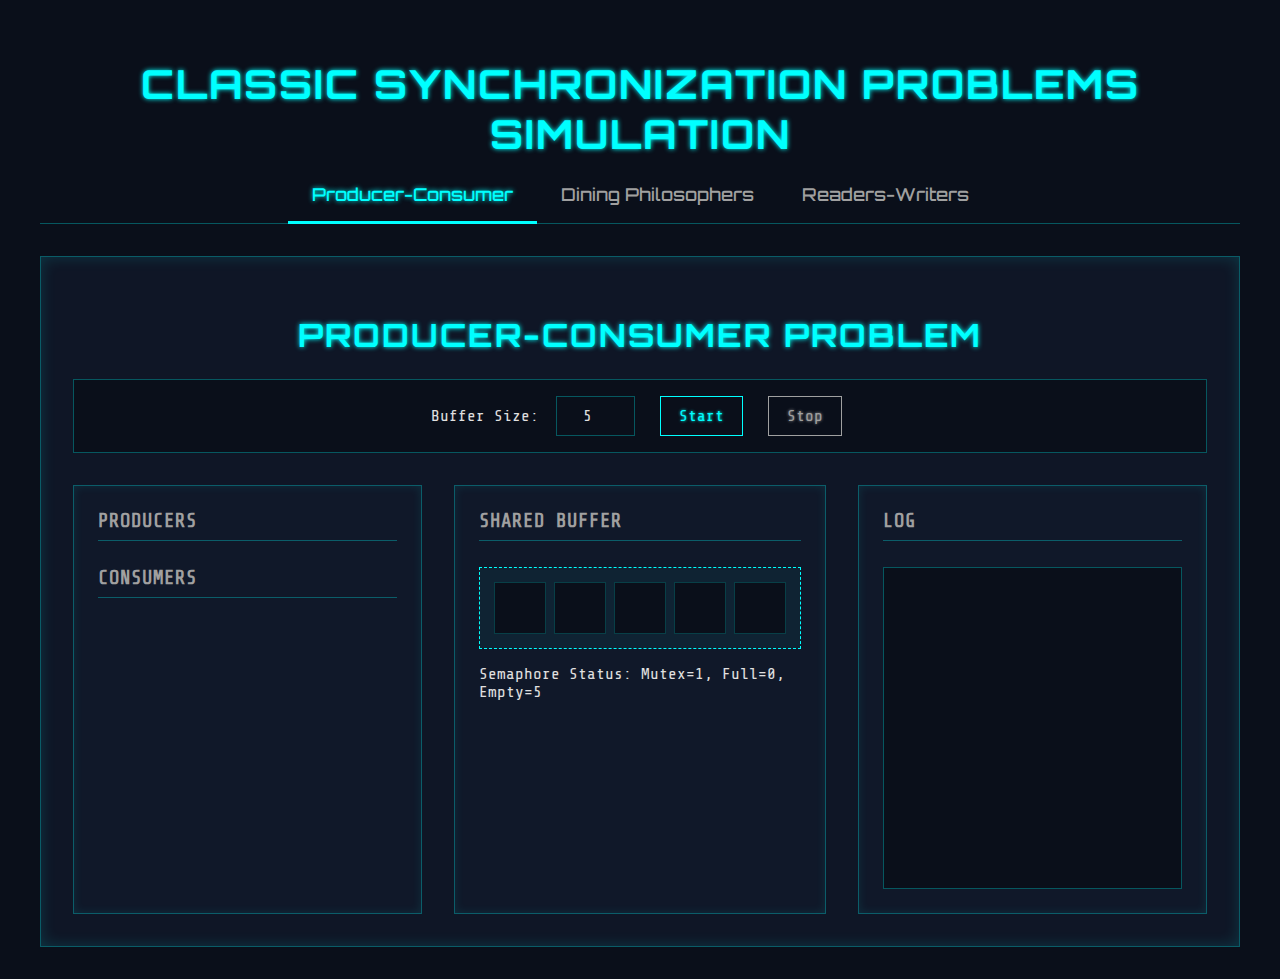
<file: Q7.html>
<!DOCTYPE html>
<html lang="en">
<head>
    <meta charset="UTF--8">
    <meta name="viewport" content="width=device-width, initial-scale=1.0">
    <title>OS Synchronization Problems Simulator</title>
    <link rel="preconnect" href="https://fonts.googleapis.com">
    <link rel="preconnect" href="https://fonts.gstatic.com" crossorigin>
    <link href="https://fonts.googleapis.com/css2?family=Orbitron:wght@500;700&family=Share+Tech+Mono&display=swap" rel="stylesheet">
    <style>
        /* --- NEW FUTURISTIC DARK THEME --- */
        :root {
            --primary-glow: #00ffff; /* Cyan */
            --secondary-glow: #a0a0a0;
            --success-glow: #00ff7f; /* Bright Green */
            --warning-glow: #ffaa00; /* Vibrant Orange */
            --danger-glow: #ff0055;  /* Hot Pink/Red */
            
            --bg-dark-primary: #0a0f1a;
            --bg-dark-secondary: #101829;
            --text-primary: #e0e0e0;
            --text-secondary: #a0a0a0;
            --border-color: rgba(0, 255, 255, 0.3);
            
            --glow-shadow: 0 0 8px var(--primary-glow);
            --text-glow: 0 0 5px var(--primary-glow);
        }

        body {
            font-family: 'Share Tech Mono', monospace;
            background-color: var(--bg-dark-primary);
            color: var(--text-primary);
            margin: 0;
            padding: 2rem;
            display: flex;
            justify-content: center;
        }

        .container {
            width: 100%;
            max-width: 1200px;
        }

        h1, h2 {
            font-family: 'Orbitron', sans-serif;
            text-align: center;
            color: var(--primary-glow);
            text-shadow: var(--text-glow);
            letter-spacing: 2px;
            text-transform: uppercase;
        }

        h1 { font-size: 2.5rem; margin-bottom: 0.5rem; }
        h2 { font-size: 2rem; margin-bottom: 1.5rem; }
        h4 { 
            font-size: 1.2rem; 
            color: var(--text-secondary);
            margin-top: 0; 
            border-bottom: 1px solid var(--border-color);
            padding-bottom: 0.5rem;
            text-transform: uppercase;
            letter-spacing: 1px;
        }

        /* --- Tab Navigation --- */
        .tab-container {
            border-bottom: 1px solid var(--border-color);
            margin-bottom: 2rem;
            display: flex;
            justify-content: center;
        }

        .tab-link {
            background-color: transparent;
            border: none;
            outline: none;
            cursor: pointer;
            padding: 1rem 1.5rem;
            transition: color 0.3s, text-shadow 0.3s;
            font-size: 1.1rem;
            font-family: 'Orbitron', sans-serif;
            font-weight: 500;
            color: var(--text-secondary);
            border-bottom: 3px solid transparent;
            margin-bottom: -1px; /* Align with container border */
        }

        .tab-link:hover {
            color: var(--primary-glow);
        }

        .tab-link.active {
            color: var(--primary-glow);
            text-shadow: var(--text-glow);
            border-bottom: 3px solid var(--primary-glow);
        }

        .tab-content {
            display: none;
            padding: 2rem;
            background-color: rgba(16, 24, 41, 0.8);
            border: 1px solid var(--border-color);
            box-shadow: inset 0 0 15px rgba(0, 255, 255, 0.15);
        }

        /* --- Controls & Simulation Area --- */
        .controls {
            text-align: center;
            margin-bottom: 2rem;
            padding: 1rem;
            background-color: var(--bg-dark-primary);
            border: 1px solid var(--border-color);
        }
        
        .controls button, .controls input {
            padding: 10px 18px;
            margin: 0 8px;
            font-size: 1rem;
            font-family: 'Share Tech Mono', monospace;
            cursor: pointer;
            border: 1px solid var(--border-color);
            transition: all 0.2s ease-in-out;
            background-color: transparent;
            color: var(--text-primary);
        }

        .controls button {
            color: var(--primary-glow);
            border-color: var(--primary-glow);
            text-shadow: 0 0 3px var(--primary-glow);
        }

        .controls button:hover {
            background-color: var(--primary-glow);
            color: var(--bg-dark-primary);
            box-shadow: var(--glow-shadow);
            text-shadow: none;
        }
        
        #stop-pc, #stop-dp, #stop-rw { color: var(--secondary-glow); border-color: var(--secondary-glow); text-shadow: 0 0 3px var(--secondary-glow); }
        #stop-pc:hover, #stop-dp:hover, #stop-rw:hover { background-color: var(--secondary-glow); color: var(--bg-dark-primary); box-shadow: 0 0 8px var(--secondary-glow); }
        
        #add-writer { color: var(--danger-glow); border-color: var(--danger-glow); text-shadow: 0 0 3px var(--danger-glow); }
        #add-writer:hover { background-color: var(--danger-glow); color: var(--bg-dark-primary); box-shadow: 0 0 8px var(--danger-glow); }
        
        .controls input { text-align: center; }
        .controls input:focus { outline: none; border-color: var(--primary-glow); box-shadow: var(--glow-shadow); }

        .simulation-area { display: flex; justify-content: space-between; gap: 2rem; min-height: 400px; }

        .actors, .resource, .log-area {
            border: 1px solid var(--border-color);
            padding: 1.5rem;
            width: 32%;
            background-color: var(--bg-dark-secondary);
            box-shadow: inset 0 0 10px rgba(0, 255, 255, 0.1);
        }

        .log {
            height: 300px;
            overflow-y: auto;
            background: var(--bg-dark-primary);
            border: 1px solid var(--border-color);
            padding: 10px;
            font-size: 0.9em;
            line-height: 1.6;
        }
        .log div { padding: 2px 0; }

        /* --- Producer-Consumer Specific --- */
        #buffer-container {
            display: flex; height: 60px; padding: 10px;
            border: 1px dashed var(--primary-glow);
            background-color: rgba(0, 255, 255, 0.05);
            align-items: center;
        }

        .buffer-slot {
            width: 50px; height: 50px;
            border: 1px solid rgba(0, 255, 255, 0.2);
            margin: 0 4px; display: flex; align-items: center; justify-content: center;
            background-color: var(--bg-dark-primary);
        }

        .buffer-item {
            width: 40px; height: 40px;
            background: radial-gradient(circle, var(--success-glow), transparent 70%);
            color: var(--bg-dark-primary);
            display: flex; align-items: center; justify-content: center;
            font-weight: bold;
            box-shadow: 0 0 10px var(--success-glow);
            animation: pulse 2s infinite;
        }
        @keyframes pulse { 0% { opacity: 0.7; } 50% { opacity: 1; } 100% { opacity: 0.7; } }

        .actor-status {
            padding: 8px 12px; margin: 8px 0; font-weight: 500;
            transition: all 0.3s; border: 1px solid;
        }
        .actor-status.waiting { border-color: var(--warning-glow); color: var(--warning-glow); background: rgba(255, 170, 0, 0.1);}
        .actor-status.working { border-color: var(--primary-glow); color: var(--primary-glow); background: rgba(0, 255, 255, 0.1);}

        /* --- Dining Philosophers Specific --- */
        #table-container { display: flex; justify-content: center; align-items: center; height: 100%; }

        .table {
            position: relative; width: 300px; height: 300px;
            border: 2px solid var(--primary-glow);
            border-radius: 50%;
            background: radial-gradient(circle, var(--bg-dark-secondary), var(--bg-dark-primary));
            box-shadow: var(--glow-shadow), inset 0 0 20px rgba(0, 255, 255, 0.2);
        }

        .philosopher, .chopstick { position: absolute; font-weight: bold; transition: all 0.3s ease; }

        .philosopher {
            width: 60px; height: 60px; /* Kept circular for philosopher shape */
            border-radius: 50%; 
            display: flex; align-items: center; justify-content: center;
            border: 2px solid;
        }
        .philosopher.thinking { border-color: var(--primary-glow); color: var(--primary-glow); background: var(--bg-dark-secondary); box-shadow: 0 0 8px var(--primary-glow);}
        .philosopher.hungry { border-color: var(--warning-glow); color: var(--warning-glow); background: var(--bg-dark-secondary); box-shadow: 0 0 8px var(--warning-glow);}
        .philosopher.eating { border-color: var(--success-glow); color: var(--success-glow); background: var(--bg-dark-secondary); box-shadow: 0 0 8px var(--success-glow);}

        .chopstick {
            width: 4px; height: 70px;
            background-color: var(--secondary-glow);
            box-shadow: 0 0 5px var(--secondary-glow);
            z-index: 5;
        }
        
        #c0, #c1, #c2, #c3, #c4 { transition: background-color 0.2s, box-shadow 0.2s; }

        /* --- Readers-Writers Specific --- */
        #resource-box {
            height: 120px;
            border: 2px solid var(--border-color);
            display: flex; align-items: center; justify-content: center;
            font-family: 'Orbitron', sans-serif;
            font-size: 1.5em; font-weight: bold; margin-bottom: 20px;
            transition: all 0.3s; text-transform: uppercase; letter-spacing: 2px;
            background-image: repeating-linear-gradient(45deg, transparent, transparent 10px, rgba(0, 255, 255, 0.05) 10px, rgba(0, 255, 255, 0.05) 20px);
        }

        #resource-box.reading { border-color: var(--primary-glow); color: var(--primary-glow); text-shadow: var(--text-glow); }
        #resource-box.writing { border-color: var(--danger-glow); color: var(--danger-glow); text-shadow: 0 0 5px var(--danger-glow); }
    </style>
</head>
<body>
    <div class="container">
        <h1>Classic Synchronization Problems Simulation</h1>

        <div class="tab-container">
            <button class="tab-link active" onclick="openProblem(event, 'producer-consumer')">Producer-Consumer</button>
            <button class="tab-link" onclick="openProblem(event, 'dining-philosophers')">Dining Philosophers</button>
            <button class="tab-link" onclick="openProblem(event, 'readers-writers')">Readers-Writers</button>
        </div>

        <div id="producer-consumer" class="tab-content" style="display: block;">
            <h2>Producer-Consumer Problem</h2>
            <div class="controls">
                <label for="buffer-size">Buffer Size:</label>
                <input type="number" id="buffer-size" value="5" min="1" max="10">
                <button id="start-pc">Start</button>
                <button id="stop-pc">Stop</button>
            </div>
            <div class="simulation-area">
                <div class="actors">
                    <h4>Producers</h4>
                    <div id="producers-list"></div>
                    <h4>Consumers</h4>
                    <div id="consumers-list"></div>
                </div>
                <div class="resource">
                    <h4>Shared Buffer</h4>
                    <div id="buffer-container"></div>
                    <p>Semaphore Status: Mutex=<span id="pc-mutex">1</span>, Full=<span id="pc-full">0</span>, Empty=<span id="pc-empty">5</span></p>
                </div>
                <div class="log-area">
                    <h4>Log</h4>
                    <div id="pc-log" class="log"></div>
                </div>
            </div>
        </div>

        <div id="dining-philosophers" class="tab-content">
            <h2>Dining Philosophers Problem</h2>
            <div class="controls">
                <button id="start-dp">Start</button>
                <button id="stop-dp">Stop</button>
            </div>
            <div class="simulation-area">
                 <div class="resource" style="width: 65%;">
                    <h4>Table</h4>
                    <div id="table-container">
                        <div class="table">
                        </div>
                    </div>
                </div>
                 <div class="log-area" style="width: 35%;">
                    <h4>Log</h4>
                    <div id="dp-log" class="log"></div>
                </div>
            </div>
        </div>

        <div id="readers-writers" class="tab-content">
            <h2>Readers-Writers Problem</h2>
            <div class="controls">
                <button id="add-reader">Add Reader</button>
                <button id="add-writer">Add Writer</button>
                <button id="stop-rw">Stop All</button>
            </div>
            <div class="simulation-area">
                <div class="actors">
                    <h4>Waiting Queues</h4>
                    <div id="rw-queues"></div>
                </div>
                <div class="resource">
                    <h4>Shared Resource</h4>
                    <div id="resource-box">Idle</div>
                    <p>Active Readers: <span id="active-readers-count">0</span></p>
                    <p>Active Writer: <span id="active-writer-status">None</span></p>
                </div>
                <div class="log-area">
                    <h4>Log</h4>
                    <div id="rw-log" class="log"></div>
                </div>
            </div>
        </div>
    </div>

    <script>
        // General Tab functionality
        function openProblem(evt, problemName) {
            let i, tabcontent, tablinks;
            tabcontent = document.getElementsByClassName("tab-content");
            for (i = 0; i < tabcontent.length; i++) {
                tabcontent[i].style.display = "none";
            }
            tablinks = document.getElementsByClassName("tab-link");
            for (i = 0; i < tablinks.length; i++) {
                tablinks[i].className = tablinks[i].className.replace(" active", "");
            }
            document.getElementById(problemName).style.display = "block";
            evt.currentTarget.className += " active";
        }

        // Helper function for delays
        const sleep = (ms) => new Promise(resolve => setTimeout(resolve, ms));

        // --- PRODUCER-CONSUMER LOGIC ---
        (function() {
            const startBtn = document.getElementById('start-pc');
            const stopBtn = document.getElementById('stop-pc');
            const bufferSizeInput = document.getElementById('buffer-size');
            const bufferContainer = document.getElementById('buffer-container');
            const logDiv = document.getElementById('pc-log');
            const producersList = document.getElementById('producers-list');
            const consumersList = document.getElementById('consumers-list');
            
            let buffer = [];
            let bufferSize = 5;
            let producers = [], consumers = [];
            let itemCounter = 0;
            let simulationRunning = false;
            
            // Semaphores
            let mutex = 1, full = 0, empty;

            function updateSemaphoreUI() {
                document.getElementById('pc-mutex').textContent = mutex;
                document.getElementById('pc-full').textContent = full;
                document.getElementById('pc-empty').textContent = empty;
            }

            function log(message) {
                logDiv.innerHTML += `<div>${message}</div>`;
                logDiv.scrollTop = logDiv.scrollHeight;
            }

            function drawBuffer() {
                bufferContainer.innerHTML = '';
                for (let i = 0; i < bufferSize; i++) {
                    const slot = document.createElement('div');
                    slot.className = 'buffer-slot';
                    if (buffer[i]) {
                        const item = document.createElement('div');
                        item.className = 'buffer-item';
                        item.textContent = buffer[i];
                        slot.appendChild(item);
                    }
                    bufferContainer.appendChild(slot);
                }
                updateSemaphoreUI();
            }
            
            function setActorStatus(id, status, text) {
                const el = document.getElementById(id);
                if (el) {
                    el.className = `actor-status ${status}`;
                    el.textContent = text;
                }
            }

            async function producer(id) {
                const actorId = `p-${id}`;
                producersList.innerHTML += `<div id="${actorId}" class="actor-status">Producer ${id}: Idle</div>`;
                while (simulationRunning) {
                    setActorStatus(actorId, 'waiting', `Producer ${id}: Waiting for empty slot`);
                    if (empty > 0) {
                        empty--;
                        if (mutex > 0) {
                            mutex--;
                            updateSemaphoreUI();
                            setActorStatus(actorId, 'working', `Producer ${id}: Producing item`);
                            await sleep(1500); // Time to produce
                            const item = ++itemCounter;
                            buffer.push(item);
                            log(`Producer ${id} produced item ${item}. Buffer: [${buffer}]`);
                            drawBuffer();
                            mutex++;
                            full++;
                            updateSemaphoreUI();
                        } else {
                            empty++; // couldn't get mutex, release empty
                        }
                    }
                    await sleep(1000); // Idle time
                }
                document.getElementById(actorId)?.remove();
            }
            
            async function consumer(id) {
                const actorId = `c-${id}`;
                consumersList.innerHTML += `<div id="${actorId}" class="actor-status">Consumer ${id}: Idle</div>`;
                while(simulationRunning) {
                    setActorStatus(actorId, 'waiting', `Consumer ${id}: Waiting for item`);
                    if (full > 0) {
                        full--;
                        if (mutex > 0) {
                            mutex--;
                            updateSemaphoreUI();
                            setActorStatus(actorId, 'working', `Consumer ${id}: Consuming item`);
                            await sleep(2000); // Time to consume
                            const item = buffer.shift();
                            log(`Consumer ${id} consumed item ${item}. Buffer: [${buffer}]`);
                            drawBuffer();
                            mutex++;
                            empty++;
                            updateSemaphoreUI();
                        } else {
                            full++; // couldn't get mutex, release full
                        }
                    }
                    await sleep(1500); // Idle time
                }
                document.getElementById(actorId)?.remove();
            }

            startBtn.addEventListener('click', () => {
                if (simulationRunning) return;
                simulationRunning = true;
                bufferSize = parseInt(bufferSizeInput.value);
                empty = bufferSize;
                buffer = [];
                logDiv.innerHTML = '';
                producersList.innerHTML = '';
                consumersList.innerHTML = '';
                log('--- Producer-Consumer Simulation Started ---');
                drawBuffer();
                // Start 2 producers and 2 consumers
                producer(1);
                producer(2);
                consumer(1);
                consumer(2);
            });

            stopBtn.addEventListener('click', () => {
                simulationRunning = false;
                log('--- Producer-Consumer Simulation Stopped ---');
            });
            
            // Initial draw
            bufferSize = parseInt(bufferSizeInput.value);
            empty = bufferSize;
            drawBuffer();
        })();


        // --- DINING PHILOSOPHERS LOGIC ---
        (function() {
            const startBtn = document.getElementById('start-dp');
            const stopBtn = document.getElementById('stop-dp');
            const table = document.querySelector('#dining-philosophers .table');
            const logDiv = document.getElementById('dp-log');
            
            const NUM_PHILOSOPHERS = 5;
            let simulationRunning = false;
            let philosophers = [];
            let chopsticks = [];

            function log(message) {
                logDiv.innerHTML += `<div>${message}</div>`;
                logDiv.scrollTop = logDiv.scrollHeight;
            }

            function setupTable() {
                table.innerHTML = '';
                const radius = 120;
                const centerX = 148; /* adjusted for border */
                const centerY = 148; /* adjusted for border */

                for (let i = 0; i < NUM_PHILOSOPHERS; i++) {
                    // Philosophers
                    const angle = (i * 360) / NUM_PHILOSOPHERS - 90; // -90 to start at top
                    const pX = centerX + radius * Math.cos(angle * Math.PI / 180);
                    const pY = centerY + radius * Math.sin(angle * Math.PI / 180);
                    const pDiv = document.createElement('div');
                    pDiv.className = 'philosopher';
                    pDiv.id = `p${i}`;
                    pDiv.textContent = `P ${i}`;
                    pDiv.style.left = `${pX - 30}px`;
                    pDiv.style.top = `${pY - 30}px`;
                    table.appendChild(pDiv);

                    // Chopsticks
                    const cAngle = angle + 360 / (2 * NUM_PHILOSOPHERS);
                    const cX = centerX + (radius - 10) * Math.cos(cAngle * Math.PI / 180);
                    const cY = centerY + (radius - 10) * Math.sin(cAngle * Math.PI / 180);
                    const cDiv = document.createElement('div');
                    cDiv.className = 'chopstick';
                    cDiv.id = `c${i}`;
                    cDiv.style.left = `${cX - 2}px`;
                    cDiv.style.top = `${cY - 35}px`;
                    cDiv.style.transform = `rotate(${cAngle + 90}deg)`;
                    table.appendChild(cDiv);
                }
            }
            
            function updatePhilosopherState(id, state) {
                philosophers[id].state = state;
                const pDiv = document.getElementById(`p${id}`);
                pDiv.className = `philosopher ${state}`;
                log(`Philosopher ${id} is now ${state}.`);
            }
            
            function updateChopstickState(id, isTaken) {
                const cDiv = document.getElementById(`c${id}`);
                if(isTaken) {
                    cDiv.style.backgroundColor = 'var(--danger-glow)';
                    cDiv.style.boxShadow = '0 0 5px var(--danger-glow)';
                } else {
                    cDiv.style.backgroundColor = 'var(--secondary-glow)';
                    cDiv.style.boxShadow = '0 0 5px var(--secondary-glow)';
                }
            }

            async function philosopherLife(id) {
                const leftChopstick = id;
                const rightChopstick = (id + 1) % NUM_PHILOSOPHERS;

                while (simulationRunning) {
                    // THINKING
                    updatePhilosopherState(id, 'thinking');
                    await sleep(1000 + Math.random() * 2000);

                    // HUNGRY
                    updatePhilosopherState(id, 'hungry');
                    
                    // This is a deadlock-free solution: an ordered resource policy.
                    // The last philosopher picks up right chopstick first to break the cycle.
                    const first = (id === NUM_PHILOSOPHERS - 1) ? rightChopstick : leftChopstick;
                    const second = (id === NUM_PHILOSOPHERS - 1) ? leftChopstick : rightChopstick;

                    // Pick up chopsticks
                    let pickedUpFirst = false;
                    while (!pickedUpFirst) {
                        if (!chopsticks[first]) {
                            chopsticks[first] = true; 
                            updateChopstickState(first, true);
                            log(`Philosopher ${id} picked up chopstick ${first}.`);
                            pickedUpFirst = true;
                        } else {
                            await sleep(100);
                        }
                    }
                    
                    await sleep(500); // Small delay to show picking one by one

                    let pickedUpSecond = false;
                     while (!pickedUpSecond) {
                        if (!chopsticks[second]) {
                            chopsticks[second] = true; 
                            updateChopstickState(second, true);
                            log(`Philosopher ${id} picked up chopstick ${second}.`);
                            pickedUpSecond = true;
                        } else {
                            await sleep(100);
                        }
                    }
                    
                    // EATING
                    updatePhilosopherState(id, 'eating');
                    await sleep(2000 + Math.random() * 2000);

                    // Put down chopsticks
                    chopsticks[first] = false; updateChopstickState(first, false);
                    log(`Philosopher ${id} put down chopstick ${first}.`);
                    chopsticks[second] = false; updateChopstickState(second, false);
                    log(`Philosopher ${id} put down chopstick ${second}.`);
                }
            }

            startBtn.addEventListener('click', () => {
                if (simulationRunning) return;
                simulationRunning = true;
                logDiv.innerHTML = '';
                log('--- Dining Philosophers Simulation Started ---');
                philosophers = [];
                chopsticks = Array(NUM_PHILOSOPHERS).fill(false); // false = available
                for (let i = 0; i < NUM_PHILOSOPHERS; i++) {
                    philosophers.push({ id: i, state: 'thinking' });
                    updatePhilosopherState(i, 'thinking'); // Set initial state visually
                    updateChopstickState(i, false);
                    philosopherLife(i);
                }
            });

            stopBtn.addEventListener('click', () => {
                simulationRunning = false;
                log('--- Dining Philosophers Simulation Stopped ---');
            });

            setupTable();
        })();


        // --- READERS-WRITERS LOGIC ---
        (function() {
            const addReaderBtn = document.getElementById('add-reader');
            const addWriterBtn = document.getElementById('add-writer');
            const stopBtn = document.getElementById('stop-rw');
            const resourceBox = document.getElementById('resource-box');
            const logDiv = document.getElementById('rw-log');
            const queuesDiv = document.getElementById('rw-queues');
            
            let activeReadersCount = 0;
            let activeWriter = false;
            let readerCounter = 0;
            let writerCounter = 0;
            let waitingWriters = [];
            let simulationRunning = true;
            
            // Semaphores (conceptual)
            let rw_mutex = true; // true = available (for writers)
            let mutex = true; // true = available (for read_count)

            function log(message) {
                logDiv.innerHTML += `<div>${message}</div>`;
                logDiv.scrollTop = logDiv.scrollHeight;
            }

            function updateUI() {
                document.getElementById('active-readers-count').textContent = activeReadersCount;
                document.getElementById('active-writer-status').textContent = activeWriter ? "1" : "None";
                
                if (activeWriter) {
                    resourceBox.className = 'writing';
                    resourceBox.textContent = 'WRITING';
                } else if (activeReadersCount > 0) {
                    resourceBox.className = 'reading';
                    resourceBox.textContent = 'READING';
                } else {
                    resourceBox.className = '';
                    resourceBox.textContent = 'Idle';
                }

                queuesDiv.innerHTML = `<h4>Writers Queue: ${waitingWriters.length}</h4>`;
            }

            async function reader(id) {
                log(`Reader ${id} wants to read.`);
                
                while (!mutex) await sleep(100); // Wait for mutex
                mutex = false; // Lock mutex
                
                if (activeReadersCount === 0) {
                    while (!rw_mutex) await sleep(100); // Wait for resource lock
                    rw_mutex = false; // First reader locks the resource
                }
                activeReadersCount++;
                mutex = true; // Release mutex
                updateUI();

                log(`Reader ${id} is now reading.`);
                await sleep(2000 + Math.random() * 3000); // Reading time
                log(`Reader ${id} has finished reading.`);

                while (!mutex) await sleep(100); // Wait for mutex
                mutex = false; // Lock mutex
                activeReadersCount--;
                if (activeReadersCount === 0) {
                    rw_mutex = true; // Last reader releases the resource lock
                }
                mutex = true; // Release mutex
                updateUI();
                
                // After finishing, check if a writer is waiting
                if (waitingWriters.length > 0 && rw_mutex) {
                    waitingWriters.shift()(); // Start the next writer
                }
            }
            
            function writer(id) {
                log(`Writer ${id} wants to write.`);
                
                const executeWrite = async () => {
                    while (!rw_mutex) await sleep(100); // Wait for resource lock
                    rw_mutex = false; // Lock the resource
                    activeWriter = true;
                    updateUI();
                    
                    log(`Writer ${id} is now writing.`);
                    await sleep(3000); // Writing time
                    log(`Writer ${id} has finished writing.`);
                    
                    activeWriter = false;
                    rw_mutex = true; // Release the resource lock
                    updateUI();
                    
                    // After finishing, check if another writer is waiting
                    if (waitingWriters.length > 0) {
                        waitingWriters.shift()();
                    }
                };

                if (rw_mutex && activeReadersCount === 0) {
                    executeWrite();
                } else {
                    log(`Writer ${id} is waiting in queue.`);
                    waitingWriters.push(executeWrite);
                    updateUI();
                }
            }
            
            addReaderBtn.addEventListener('click', () => {
                if (!simulationRunning) return;
                readerCounter++;
                reader(readerCounter);
            });
            
            addWriterBtn.addEventListener('click', () => {
                if (!simulationRunning) return;
                writerCounter++;
                writer(writerCounter);
            });

            stopBtn.addEventListener('click', () => {
                simulationRunning = false;
                log("--- Simulation Stopped. No new actors will be added. ---");
            });
        })();
    </script>
</body>
</html>
</file>
